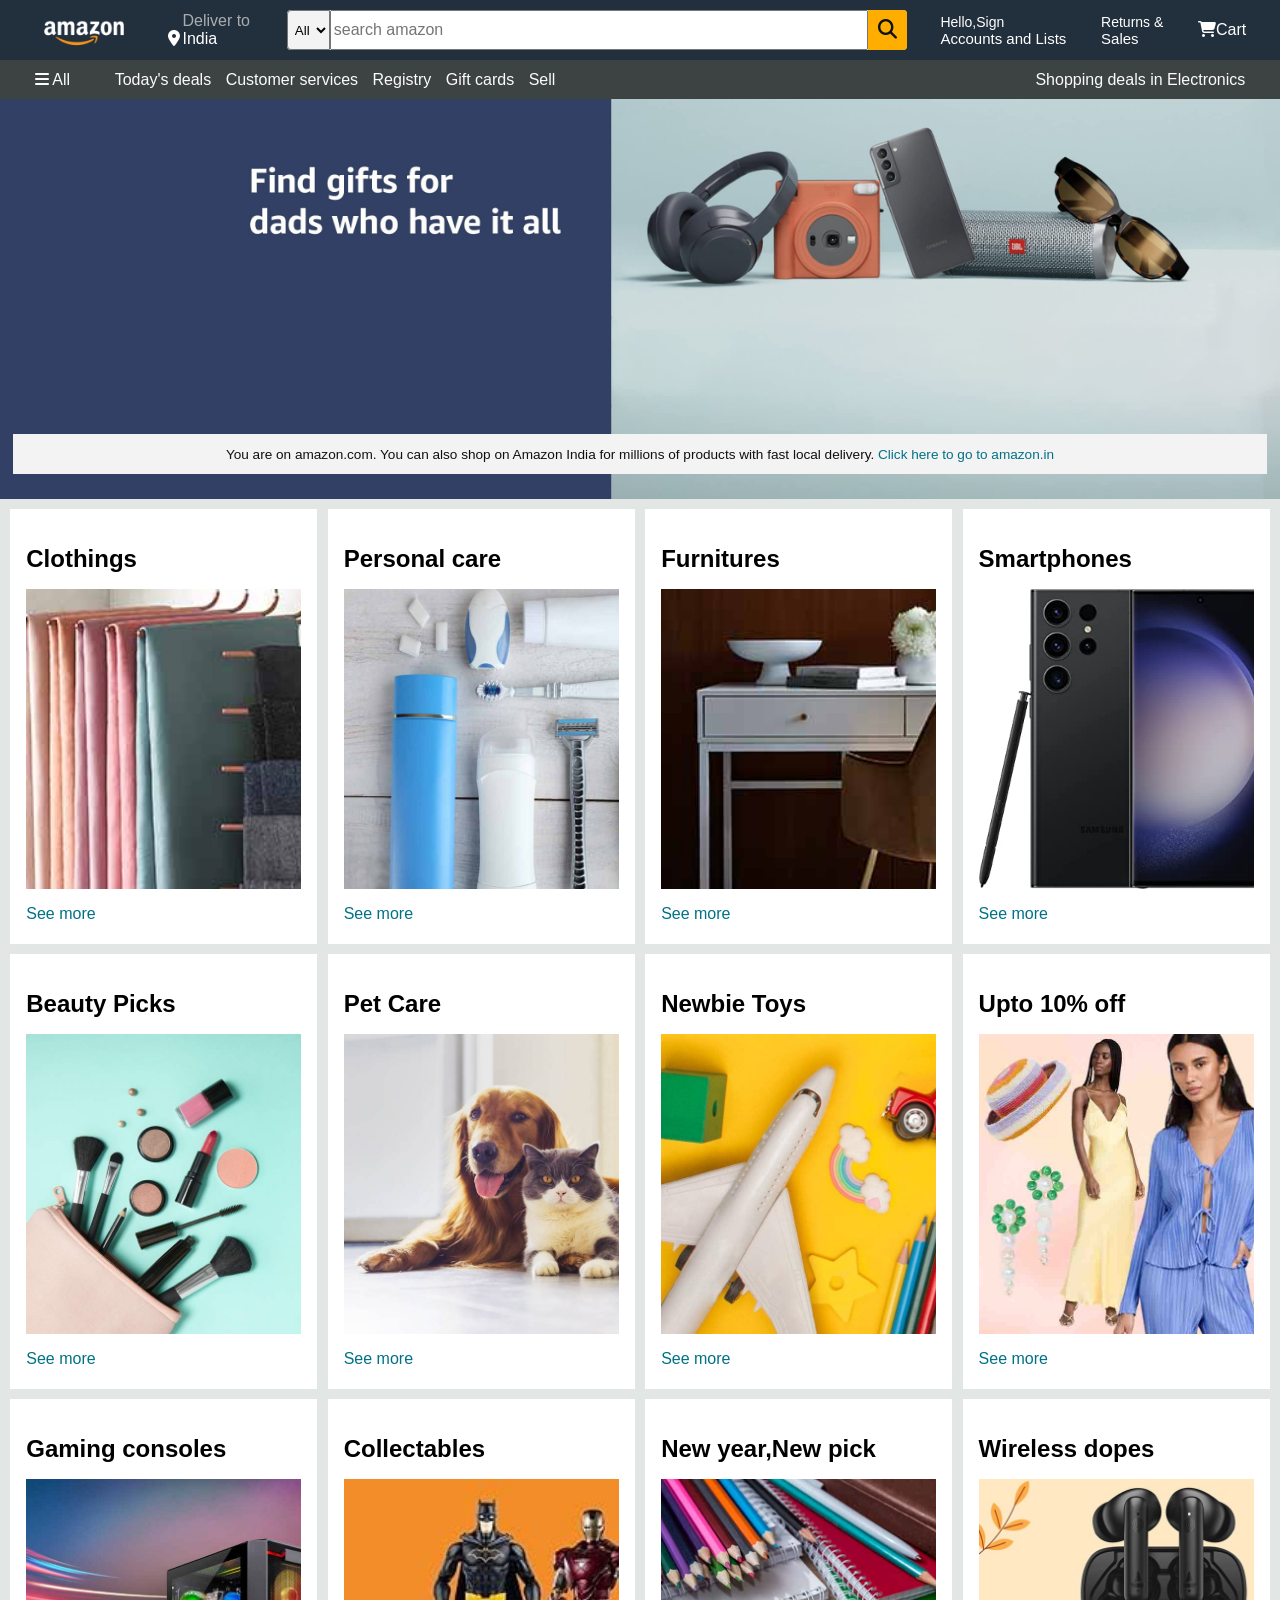
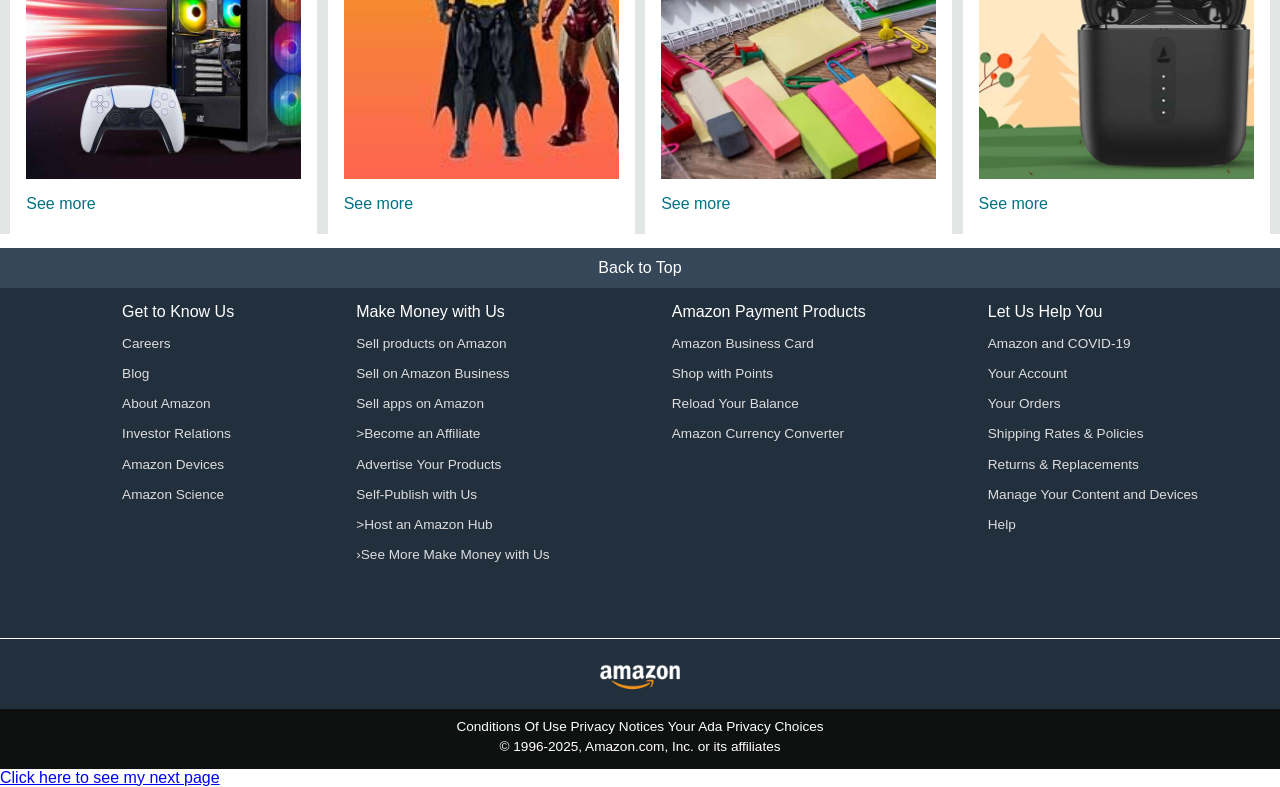
<file: index.html>
<!DOCTYPE html>
<html lang="en">

<head>
    <meta charset="UTF-8">
    <meta name="viewport" content="width=device-width, initial-scale=1.0">
    <title>AMAZON CLONE</title>
    <link rel="stylesheet" href="style.css">
    <link rel="stylesheet" href="https://cdnjs.cloudflare.com/ajax/libs/font-awesome/6.4.0/css/all.min.css"
        integrity="sha512-iecdLmaskl7CVkqkXNQ/ZH/XLlvWZOJyj7Yy7tcenmpD1ypASozpmT/E0iPtmFIB46ZmdtAc9eNBvH0H/ZpiBw=="
        crossorigin="anonymous" referrerpolicy="no-referrer" />
</head>

<body>
    <header>
        <div class="navbar">
            <div class="nav-logo border">
                <div class="logo">

                </div>
            </div>
            <div class="nav-address border">
                <P class="add-first">Deliver to</P>
                <div class="add-icon">
                    <i class="fa-solid fa-location-dot"></i>
                    <p class="add-second">India</p>
                </div>
            </div>
            <div class="nav-search">
                <select class="search-select">
                    <option>All</option>
                </select>
                <input class="search-input" placeholder="search amazon">
                <div class="search-icon">
                    <i class="fa-solid fa-magnifying-glass"></i>
                </div>
            </div>
            <span class="nav-acc border">
                <p class="account-first"> Hello,Sign</p>
                <p class="account-second">Accounts and Lists</p>
            </span>
            <span class=" nav-sales border">
                <p class="nav-saleone">Returns &</p>
                <P class="nav-salesecond">Sales</P>
            </span>
            <div class="nav-cart border">
                <i class="fa-solid fa-cart-shopping"></i>Cart
            </div>
        </div>
        <div class="control">
            <div class="all"><i class="fa-solid fa-bars"></i> All</div>
            <div class="control-panel">
                <P>Today's deals</P>
                <P>Customer services</P>
                <P>Registry</P>
                <P>Gift cards</P>
                <P>Sell</P>
            </div>
            <div class="panel-deals">
                Shopping deals in Electronics
            </div>
        </div>

    </header>
    <div class="hero-section">
        <div class="hero-msg">
            <P>You are on amazon.com. You can also shop on Amazon India for millions of products with fast local
                delivery. <a>Click here to go to amazon.in</a> </P>
        </div>
    </div>
    <div class="shop-section">
        <div class="box">
            <div class="box-content">
                <div class="box-image">
                    <h2>Clothings</h2>
                    <div class="box-image" style="background-image: url('box1_image\ \(1\).jpg');"></div>
                    <p>See more</p>
                </div>
            </div>
        </div>
        <div class="box">
            <div class="box-content">
                <div class="box-image">
                    <h2>Personal care</h2>
                    <div class="box-image" style="background-image: url('box2_image\ \(1\).jpg');"></div>
                    <p>See more</p>
                </div>
            </div>
        </div>
        <div class="box">
            <div class="box-content">
                <div class="box-image">
                    <h2>Furnitures</h2>
                    <div class="box-image" style="background-image: url('box3_image\ \(1\).jpg');"></div>
                    <p>See more</p>
                </div>
            </div>
        </div>
        <div class="box">
            <div class="box-content">
                <div class="box-image">
                    <h2>Smartphones</h2>
                    <div class="box-image" style="background-image: url('box4_image\ \(1\).jpg');"></div>
                    <p>See more</p>
                </div>
            </div>
        </div>
        <div class="box">
            <div class="box-content">
                <div class="box-image">
                    <h2>Beauty Picks</h2>
                    <div class="box-image" style="background-image: url('box5_image\ \(1\).jpg');"></div>
                    <p>See more</p>
                </div>
            </div>
        </div>
        <div class="box">
            <div class="box-content">
                <div class="box-image">
                    <h2>Pet Care</h2>
                    <div class="box-image" style="background-image: url('box6_image\ \(1\).jpg');"></div>
                    <p>See more</p>
                </div>
            </div>
        </div>
        <div class="box">
            <div class="box-content">
                <div class="box-image">
                    <h2>Newbie Toys</h2>
                    <div class="box-image" style="background-image: url('box7_image\ \(1\).jpg');"></div>
                    <p>See more</p>
                </div>
            </div>
        </div>
        <div class="box">
            <div class="box-content">
                <div class="box-image">
                    <h2>Upto 10% off</h2>
                    <div class="box-image" style="background-image: url('box8_image\ \(1\).jpg');"></div>
                    <p>See more</p>
                </div>
            </div>
        </div>
        <div class="box">
            <div class="box-content">
                <div class="box-image">
                    <h2>Gaming consoles</h2>
                    <div class="box-image" style="background-image: url('box9_image\(1\).jpg');"></div>
                    <p>See more</p>
                </div>
            </div>
        </div>
        <div class="box">
            <div class="box-content">
                <div class="box-image">
                    <h2>Collectables</h2>
                    <div class="box-image" style="background-image: url('box10_image\(1\).jpg');"></div>
                    <p>See more</p>
                </div>
            </div>
        </div>
        <div class="box">
            <div class="box-content">
                <div class="box-image">
                    <h2>New year,New pick</h2>
                    <div class="box-image" style="background-image: url('box11_image\(1\).jpg');"></div>
                    <p>See more</p>
                </div>
            </div>
        </div>
        <div class="box">
            <div class="box-content">
                <div class="box-image">
                    <h2>Wireless dopes</h2>
                    <div class="box-image" style="background-image: url('box12_image\(1\).jpg');"></div>
                    <p>See more</p>
                </div>
            </div>
        </div>
    </div>
    <footer>
        <div class="foot-panel1">
            Back to Top
        </div>
        <div class="foot-panel2">
            <ul>
                <P>Get to Know Us</P>
                <a>Careers</a>
                <a>Blog</a>
                <a>About Amazon</a>
                <a>Investor Relations</a>
                <a>Amazon Devices</a>
                <a>Amazon Science</a>
            </ul>
            <ul>
                <p>Make Money with Us</p>
                <a> Sell products on Amazon</a>
                <a> Sell on Amazon Business</a>
                <a>Sell apps on Amazon</a>
                <a>>Become an Affiliate</a>
                <a>Advertise Your Products</a>
                <a>Self-Publish with Us</a>
                <a>>Host an Amazon Hub</a>
                <a>›See More Make Money with Us</a>
            </ul>
            <ul>
                <p>Amazon Payment Products</p>
                <a>Amazon Business Card</a>
                <a>Shop with Points</a>
                <a>Reload Your Balance</a>
                <a>Amazon Currency Converter</a>
            </ul>
            <ul>
                <p>Let Us Help You</p>
                <a>Amazon and COVID-19</a>
                <a>Your Account</a>
                <a>Your Orders</a>
                <a>Shipping Rates & Policies</a>
                <a> Returns & Replacements</a>
                <a> Manage Your Content and Devices</a>
                <a> Help</a>
            </ul>
        </div>
        <div class="foot-panel3">
            <div class="logo"></div>
        </div>
        <div class="foot-panel4">
            <div class="pages">
                <a>Conditions Of Use</a>
                <a>Privacy Notices</a>
                <a>Your Ada Privacy Choices</a>
            </div>
            <div class="copyright">
                © 1996-2025, Amazon.com, Inc. or its affiliates
            </div>
        </div>

        <a href="./indextwo.html">Click here to see my next page</a>
    </footer>
</body>

</html>
</file>
<file: style.css>
*{
    margin:0;
    font-family: arial;
    border: border-box;
}
.navbar {
    height: 60px;
    background-color: #222f3d;
    color: white;
    display: flex;
    align-items: center;
    justify-content: space-evenly;
}
.nav-logo{
    height: 50px;
    width: 100px;

}
.logo{
    background-image: url("amazon_logo\ \(1\).png");
    height: 50px;
    width: 100%;
    background-size: cover;
}
.border{
    border: 1.5px solid transparent;
}
.border :hover{
    border: 1.5px solid white;
}
/* box2 */
.add-first 
{
  color: #cccc;
 font-size: 1rem;
 margin-left: 14px;
}
.add-second
{
   color: white;
   font-size: 1rem;
   margin-left: 2px;

}
.add-icon
{
    display: flex;
    
}
/* box3 */
.nav-search{
    justify-content: space-evenly;
    display: flex;
    margin-left: 3px;
    background-color: aquamarine;
    width: 620px;
    height: 40px;
    border-radius: 4px;
}
.nav-search:hover{
    border: 2px solid orange;
}
.search-select{
    background-color: #f3f3f3;
    width: 50px;
    text-align: center;
    border-top-left-radius:4px;
    border-bottom-left-radius: 4px;
    border-radius: none;
}
.search-input{
    width:100%;
    font-size: 1rem;
}
.search-icon{
    width: 45px;
    display: flex;
    justify-content: center; 
    align-items: center;
    font-size: 1.2rem;
    background-color: rgb(255,174,0);
    border-bottom-right-radius: 4px;
    border-top-right-radius: 4px;
    color: #0f1111;
}
/* box4 */
.account-first{
    color: #ffffff;
    font-size: 14px;
    
}
.account-second{
    color: #ffffff;
    font-size: 15px ;
}
/* box5 */
.nav-saleone{
    color: #ffffff;
    font-size: 14px;
    font-family: Arial;
}
.nav-salesecond{
    color: #ffffff;
    font-size: 15px;
    font-family: Arial;
    
}
/* box6 */
.nav-cart {
    font: size 15px;
}
.control{
    background-color: #3d4343;
    height: 39px;
    display: flex;
    color: #fcfbfb;
    align-items: center;  
    justify-content: space-evenly;
    
}
.control-panel p {
    display: inline;
    font: 0.85rem;
    margin-left: 10px;

}
.control-panel{
    width: 70%;
    font: 0.85rem;
}
.panel-deals{
    font: 0.9rem;
    font: weight 700px;;
}
/* hero section */
.hero-section{
    background-image: url("hero_image\ \(1\).jpg");
    background-size: cover;
   height: 400px;
   display: flex;
   justify-content: center;
   align-items: flex-end;
      
}
.hero-msg{
    background-color: #f3f3f3;
    color: #0f1111;
    height: 40px;
    display: flex;
    align-items: center;
    justify-content: center;
    font-size: 0.85rem;
    width: 98%;
    margin-bottom: 25px;
}
.hero-msg a {
    color: #007185;
}
/* shop section */
.shop-section{
    display: flex;
    flex-wrap: wrap;
    justify-content:space-evenly;
    background-color: #e2e7e6;
}
.box{
   height: 400px;
   width: 24%;
   background:white;
   margin-top: 10px;
   padding: 20px 0px 15px;
}
.box-image{
    height: 300px;
    margin-top: 1rem;
    margin-bottom: 1rem;
    background-size: cover;

}
.box-content{
    margin-left: 1rem;
    margin-right:1rem;
}
.box p {
    color: #007185;
}
/* footer */
footer{
    margin-top: 0.85rem;
}
.foot-panel1
{
    background-color: #37475a;
    height: 40px;
    display: flex;
    justify-content: center;
    align-items: center;
    color: #ffffff;
}
.foot-panel2{
    background-color: #222f3d;
    color: #ffffff;
    height: 350px;
    display: flex;
    justify-content: space-evenly;
}
ul{
    margin-top: 15px;
}
ul a {
    display: block;
    font-size: 0.85rem;
    color: #dddddd;
    margin-top: 0.95rem;
}
.foot-panel3{
    background-color: #222f3d;
    color:#ffffff;
    border-top: 0.5px solid white; 
    height: 70px; 
    display:flex;
    justify-content: center;
    align-items: center;
}
.logo{
    background-image: url("amazon_logo\ \(1\).png");
    height: 50px;
    width: 100px;
    background-size: cover;
}
.foot-panel4{
    background-color: #0f1111;
    color: white;
    height: 60px;
    font-size: 0.85rem;
    text-align: center;
}
.pages{
   padding-top: 10px;
}
.copyright{
    padding-top: 5px;
}
</file>
